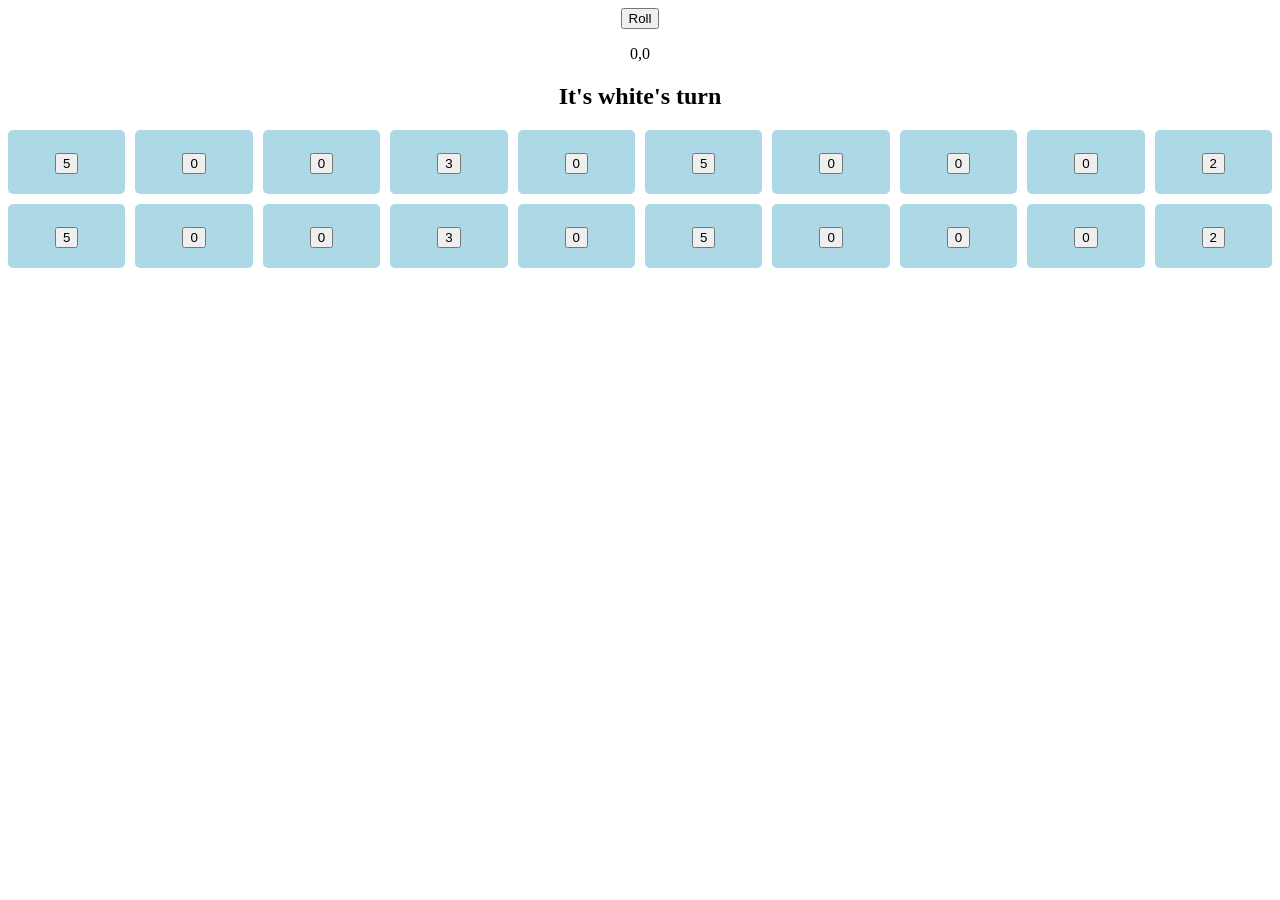
<file: My VSCode Project/index.html>
<!DOCTYPE html>
<html>
<head>
    <style>
        body {
            background-color: rgb(rgb(255, 248, 157), green, blue);
            text-align: center;
        }
    </style>
  <title>Simple Grid</title>
  <link rel="stylesheet" href="style.css">
</head>
<body>
    <button
    onclick="roll()";
    >
        Roll
    </button>
    <p
    id="dice";
    style="text-align: center;"
    >
    0,0
    </p>
    <h2 id="turnDisplay">It's white's turn</h2>
  <div class="grid-container">
    <div class="item";><button 
        onclick="play(this.innerText)";>
        5
    </button></div>
    <div class="item"><button 
        onclick="play(this.innerText)">
        0
    </button></div>
    <div class="item"><button 
        onclick="play(this.innerText)">
        0
    </button></div>
    <div class="item"><button 
        onclick="play(this.innerText)">
        3
    </button></div>
    <div class="item"><button 
        onclick="play(this.innerText)">
        0
    </button></div>
    <div class="item"><button 
        onclick="play(this.innerText)">
        5
    </button></div>
    <div class="item"><button 
        onclick="play(this.innerText)">
        0
    </button></div>
    <div class="item"><button 
        onclick="play(this.innerText)">
        0
    </button></div>
    <div class="item"><button 
        onclick="play(this.innerText)">
        0
    </button></div>
    <div class="item"><button 
        onclick="play(this.innerText)">
        2
    </button></div>
    <div class="item"><button 
        onclick="play(this.innerText)">
        5
    </button></div>
    <div class="item"><button 
        onclick="play(this.innerText)">
        0
    </button></div>
    <div class="item"><button 
        onclick="play(this.innerText)">
        0
    </button></div>
    <div class="item"><button 
        onclick="play(this.innerText)">
        3
    </button></div>
    <div class="item"><button 
        onclick="play(this.innerText)">
        0
    </button></div>
    <div class="item"><button 
        onclick="play(this.innerText)">
        5
    </button></div>
    <div class="item"><button 
        onclick="play(this.innerText)">
        0
    </button></div>
    <div class="item"><button 
        onclick="play(this.innerText)">
        0
    </button></div>
    <div class="item"><button 
        onclick="play(this.innerText)">
        0
    </button></div>
    <div class="item"><button 
        onclick="play(this.innerText)">
        2
    </button></div>
  </div>
    <script src="script.js"></script>
</body>
</script>
</html>
</file>
<file: My VSCode Project/style.css>
.grid-container {
  display: grid;
  grid-template-columns: repeat(10, 1fr);
  gap: 10px;
}

.item {
  background-color: lightblue;
  padding: 20px;
  text-align: center;
  font-size: 20px;
  border-radius: 5px;
}
</file>
